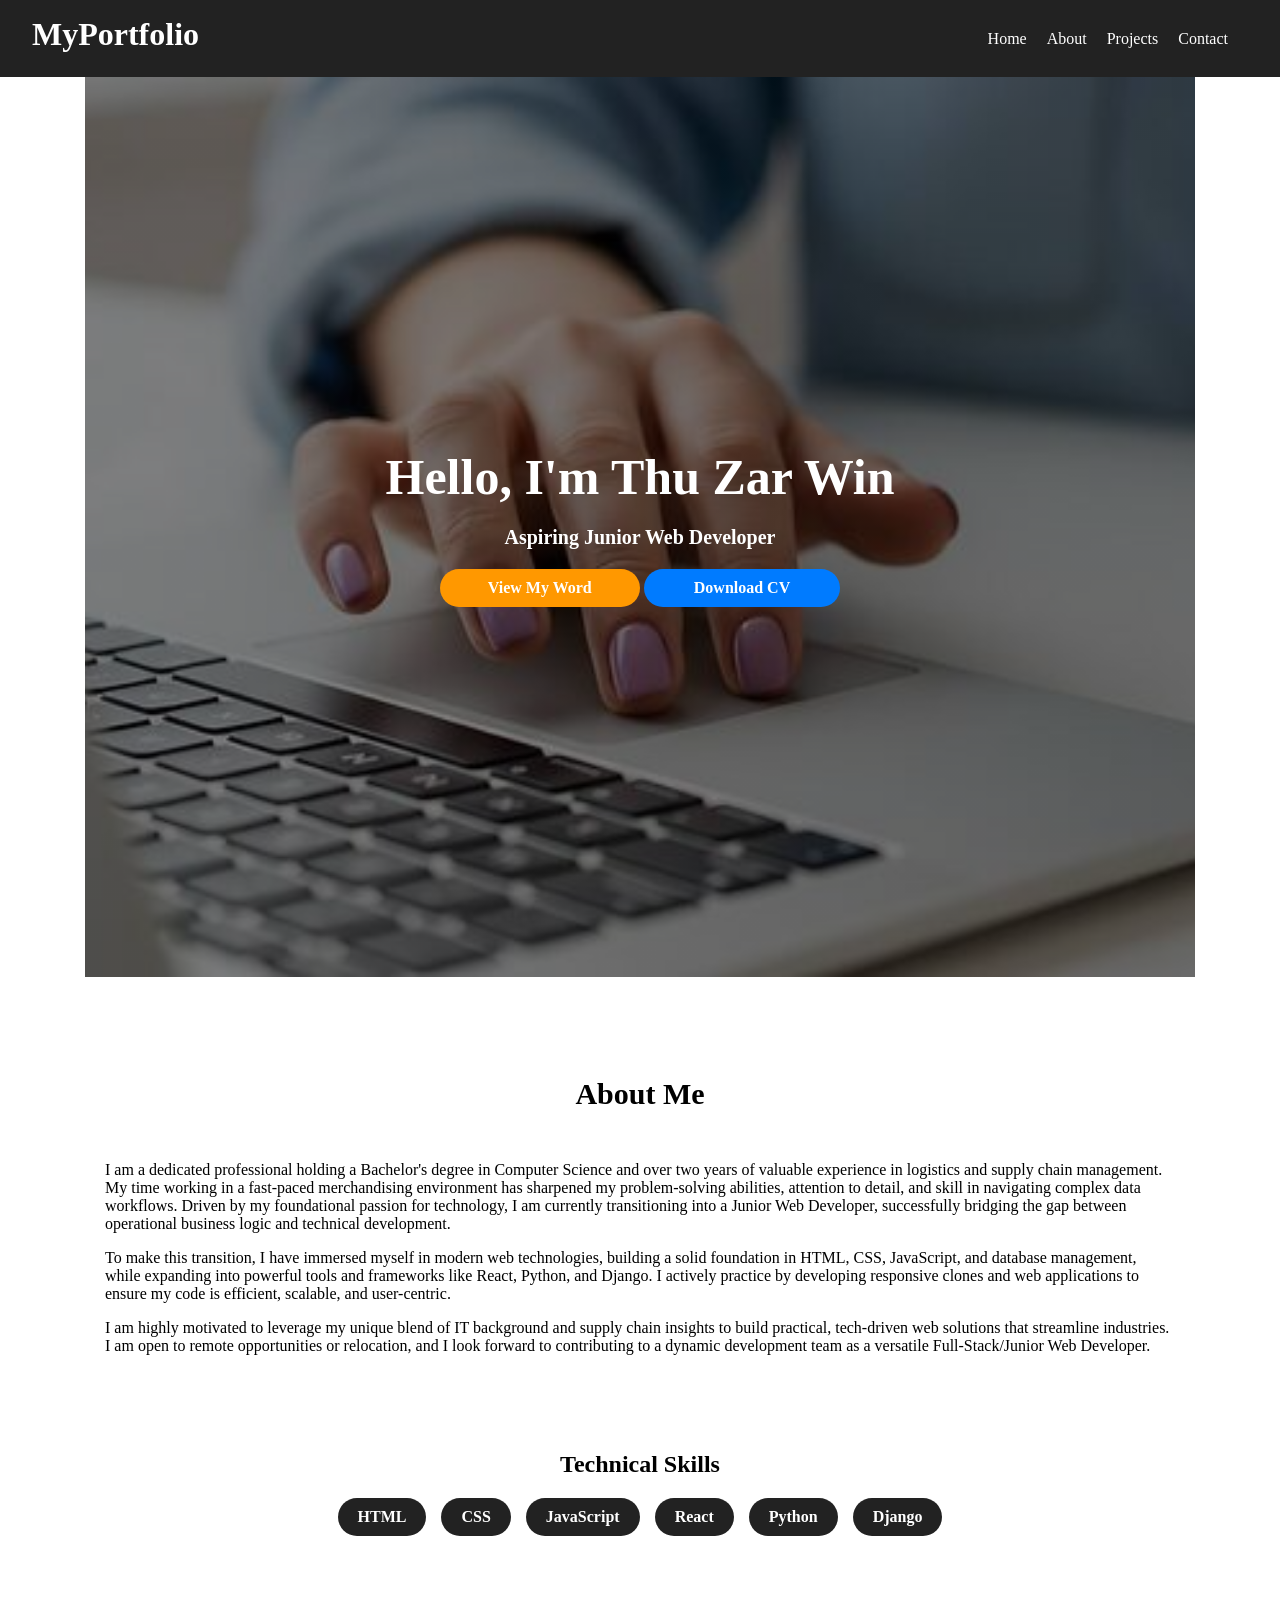
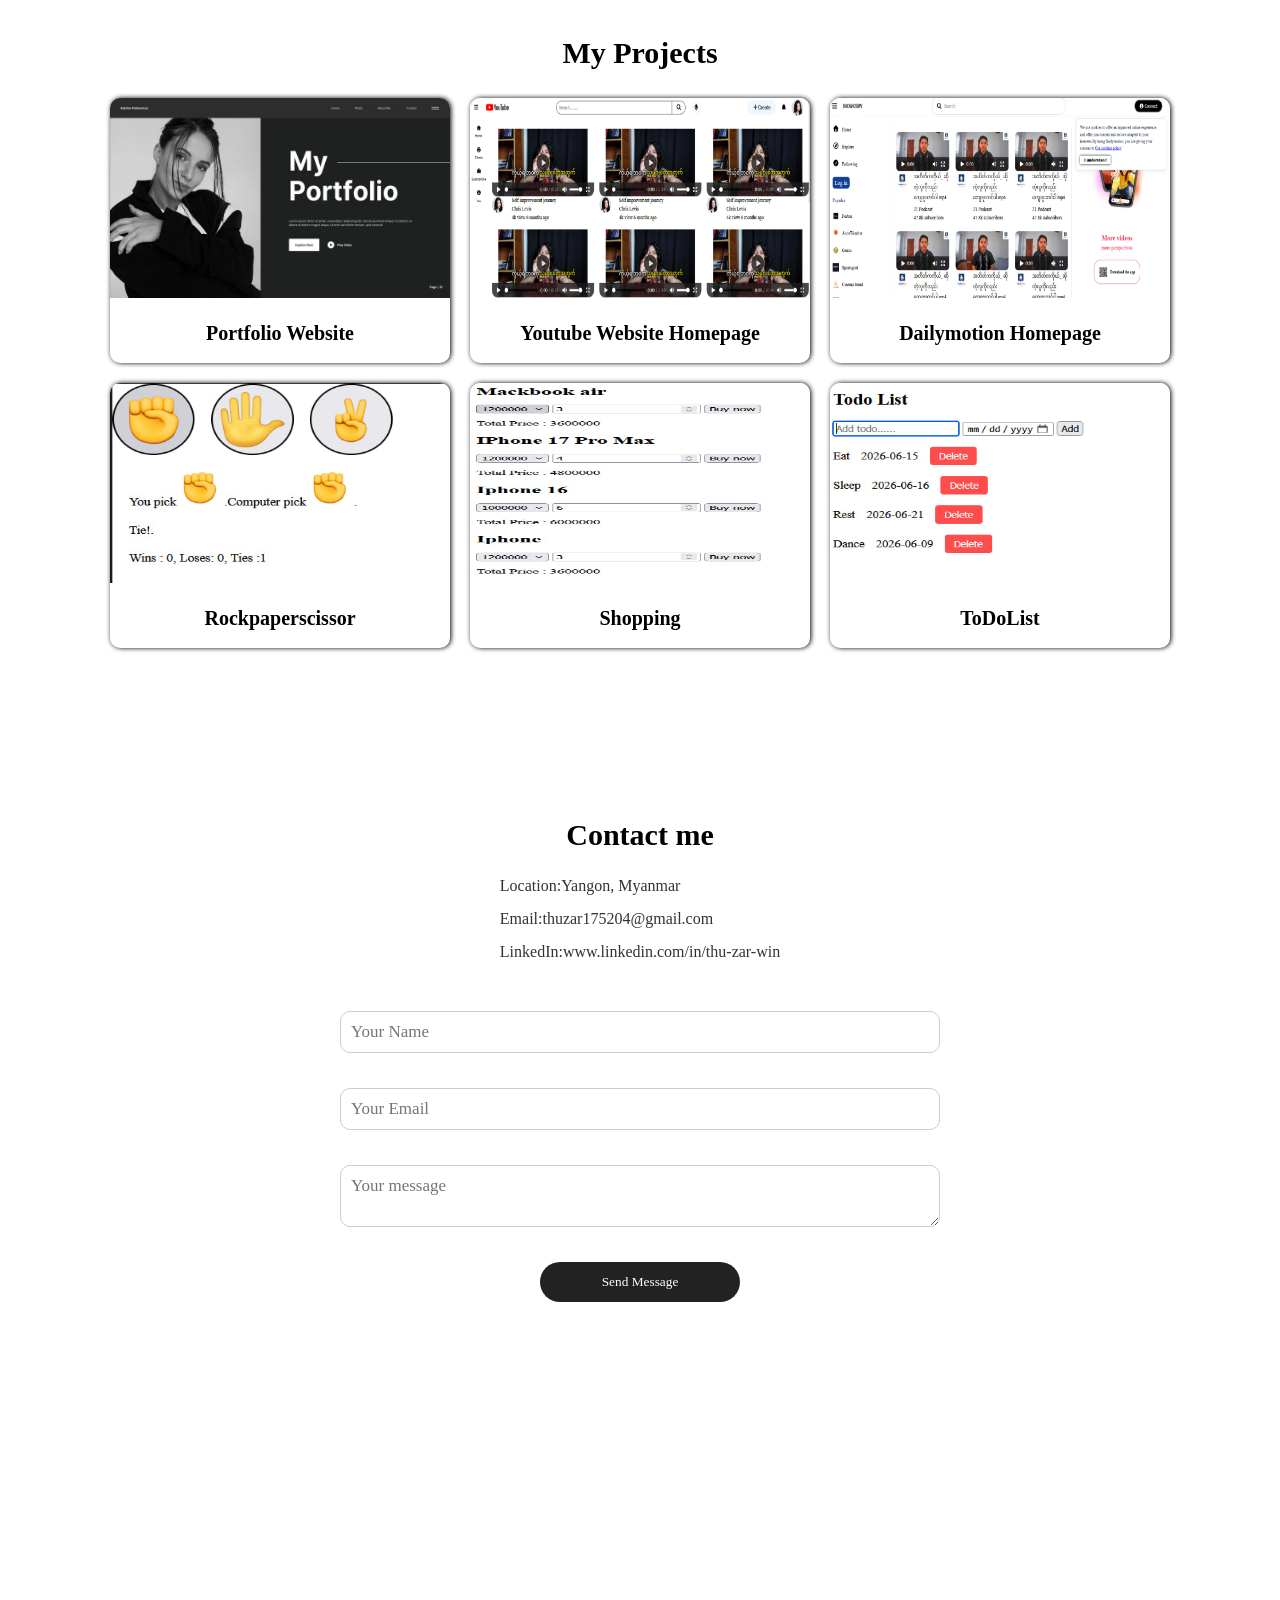
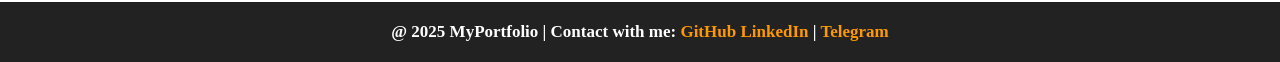
<file: index.html>
<!doctype html>

<html lang="en">
  <head>
    <meta charset="UTF-8" />
    <meta name="viewport" content="width=device-width, initial-scale=1.0" />
    <title>My Pofolio</title>
    <link rel="stylesheet" href="./style.css" />
    <link
      rel="stylesheet"
      href="https://fonts.googleapis.com/css2?family=Material+Symbols+Outlined:opsz,wght,FILL,GRAD@20..48,100..700,0..1,-50..200"
    />
  </head>
  <body>
    <!--nav bar-->
    <header>

      <h1>MyPortfolio</h1>
      <nav>
        <a href="#home">Home</a>
        <a href="#about">About</a>
        <a href="#project">Projects</a>
        <a href="#contact">Contact</a>
      </nav>

      <span class="material-symbols-outlined icon"> menu </span>

    </header>

    <aside>

      <h1>Menu</h1>
      <a href="#home">Home</a>
      <a href="#about">About</a>
      <a href="#project">Projects</a>
      <a href="#contact">Contact</a>
      <span class="material-symbols-outlined close"> close </span>

    </aside>

    <main>
      <!--hero section-->

      <section class="hero-section" id="home">
        <div class="hero-content">
          <h1>Hello, I'm Thu Zar Win</h1>
          <p>Aspiring Junior Web Developer </p>
          <button onclick="document.getElementById('project').scrollIntoView()">
            View My Word
          </button>
          <a
            href="./img/Junior Web Developer.pdf"
            download="Thu_Zar_Win_CV.pdf"
            class="cv-btn">
            Download CV</a>
        </div>

      </section>

      <!--About Section-->

      <section class="about" id="about">
        <h1>About Me</h1>
        <p>
          I am a dedicated professional holding a Bachelor's degree in Computer Science and over two years of valuable experience in logistics and supply chain management. My time working in a fast-paced merchandising environment has sharpened my problem-solving abilities, attention to detail, and skill in navigating complex data workflows. Driven by my foundational passion for technology, I am currently transitioning into a Junior Web Developer, successfully bridging the gap between operational business logic and technical development.
        </p>
        <p>
          To make this transition, I have immersed myself in modern web technologies, building a solid foundation in HTML, CSS, JavaScript, and database management, while expanding into powerful tools and frameworks like React, Python, and Django. I actively practice by developing responsive clones and web applications to ensure my code is efficient, scalable, and user-centric. 
        </p>
        <p>
          I am highly motivated to leverage my unique blend of IT background and supply chain insights to build practical, tech-driven web solutions that streamline industries. I am open to remote opportunities or relocation, and I look forward to contributing to a dynamic development team as a versatile Full-Stack/Junior Web Developer.
        </p>
        <div class="skills-container" >
          <div class="skills-container">
          <h2>Technical Skills</h2>
          <div class="skills-grid">
            <span class="badge-html">HTML</span>
            <span class="badge-css">CSS</span>
            <span class="badge-js">JavaScript</span>
            <span class="badge-react">React</span>
            <span class="badge-python">Python</span>
            <span class="badge-django">Django</span>
          </div>
        </div>
        </div>
      </section>

      <!--Project Section-->

      <section class="projects" id="project">
        <h1>My Projects</h1>
        <div class="projects-section">
          <div class="project">
            <img src="./img/portfolio image.webp" alt="" />
            <h2>Portfolio Website</h2>
          </div>

          <div class="project">
            <img src="./img/Youtube img.jpg" alt="" />
            <h2>Youtube Website Homepage</h2>
          
          </div>

          <div class="project">
            <img src="./img/Dailymotion img.jpg" alt="" />
            <h2>Dailymotion Homepage</h2>
          
          </div>

          <div class="project">
            <img src="./img/rockpaperscissor.jpg" alt="" />
            <h2>Rockpaperscissor</h2>
            
          </div>

          <div class="project">
            <img src="./img/shopping img.jpg" alt="" />
            <h2>Shopping</h2>
           
          </div>

          <div class="project">
            <img src="./img/Todolist img.jpg" alt="" />
            <h2>ToDoList</h2>
           
          </div>
        </div>
      </section>

      <!--Contact Section-->
      <section class="contact-section" id="contact">
        <h1>Contact me</h1>
      <div class="contact-info">
          <div class="info-item">
            <span>Location:Yangon, Myanmar</span>
          </div>
          <div class="info-item">
            <span>Email:thuzar175204@gmail.com</span>
          </div>
          <div class="info-item">
            <span>LinkedIn:www.linkedin.com/in/thu-zar-win</span>
          </div>
          </div>
        <form>
          <input type="text" placeholder="Your Name" />
          <input type="email" placeholder="Your Email" />
          <textarea placeholder="Your message"></textarea>
          <button>Send Message</button>
        </form>
      </section>
    </main>

    <!--Footer-->

    <footer>
      <p>
        @ 2025 MyPortfolio | Contact with me:
        <a href="https://github.com/thuzar175204" target="_blank">GitHub</a> 
        <a href="https://www.linkedin.com/in/thu-zar-win" target="_blank">LinkedIn</a> | 
        <a href="tg://resolve?domain=Thu_Zar_W" target="_blank">Telegram</a>
        </p>
      </p>
    </footer>
    <script>
      let menu = document.querySelector("header  .icon");
      let sideBar = document.querySelector("aside");
      let close = document.querySelector("aside .close");
      menu.addEventListener("click", () => {
        sideBar.classList.add("active");
      });

      close.addEventListener("click", () => {
        sideBar.classList.remove("active");
      });
    </script>
  </body>
</html>
</file>
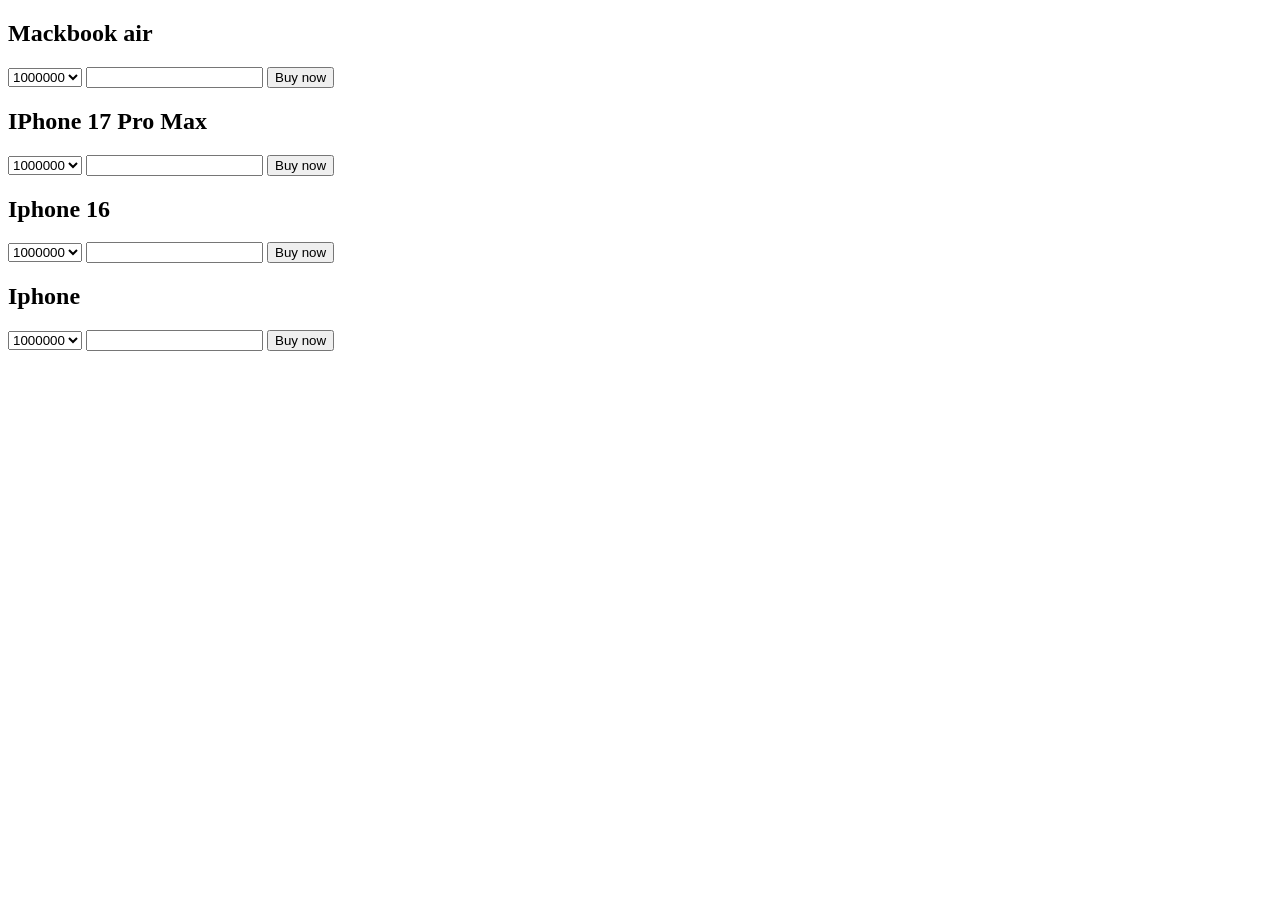
<file: shopping/index.html>
<!DOCTYPE html>

<html lang="en">
    
    <head>
        <meta charset="UTF-8">
        <meta name="viewport" content="width=device-width, initial-scale=1.0">
        <title>
            Shopping
        </title>
    </head>

<body>

    <div>
        <h2>Mackbook air</h2>

        <select id="price">
            <option value="1000000">
                1000000
            </option>
            <option value="1200000">
                1200000
            </option>
        </select>

        <input type="number" id="count">

        <button onclick="calculateTotal1()">Buy now</button>
        <p id="total"></p>
    </div>

    <div>
        <h2>IPhone 17 Pro Max</h2>
         <select id="price2">
            <option value="1000000">
                1000000
            </option value="1200000">
            <option>
                1200000
            </option>
        </select>
         <input type="number" id="count2">

        <button  onclick="calculateTotal2()">Buy now</button>
        <p id="total2"></p>
    </div>

    <div>
        <h2>Iphone 16</h2>
         <select id="price3">
            <option value="1000000">
                1000000
            </option>
            <option value="1200000">
                1200000
            </option>
        </select>
         <input type="number" id="count3">

        <button onclick="calculateTotal3()">Buy now</button>
         <p id="total3"></p>
    </div>

    <div>
        <h2>Iphone</h2>
         <select id="price4">
            <option>
                1000000
            </option>
            <option>
                1200000
            </option>
        </select>
         <input type="number" id="count4">

        <button onclick="calculateTotal4()">Buy now</button>
        <p id="total4"></p>
    </div>

    <script src="./script.js"></script>
    
</body>
</html>
</file>
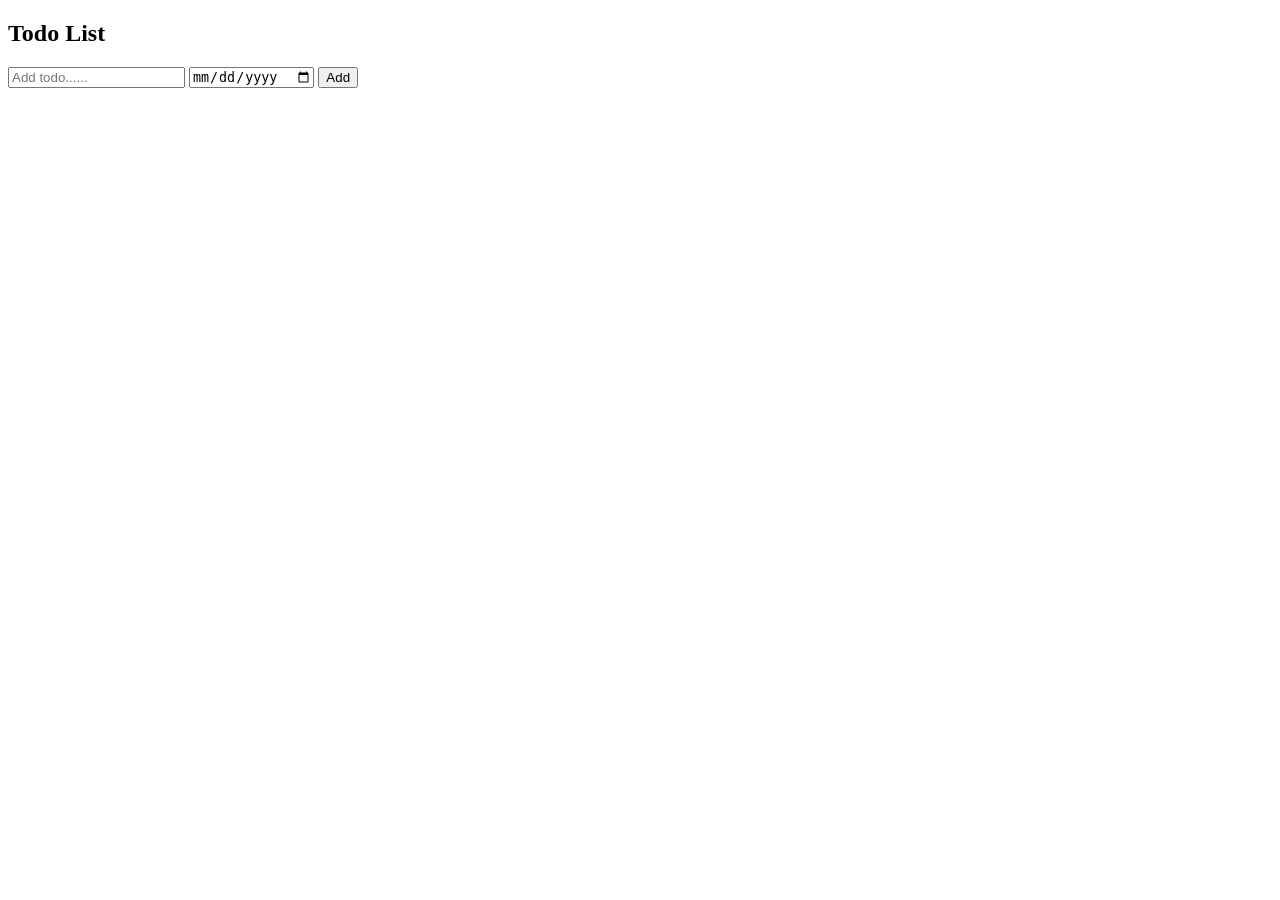
<file: Todo-list/index.html>
<!DOCTYPE html>

<html lang="en">

    <head>
        <meta charset="UTF-8">
        <meta name="viewport" content="width=device-width, initial-scale=1.0">
        <title>
            Todo List
        </title>

        <link rel="stylesheet" href="./style.css">
    </head>

<body>

    <h2>
        Todo List
    </h2>

    <input type="text" placeholder="Add todo......" id="toDoInput">

    <input type="date" id="toDoDate">

    <button id="btn">Add</button>

    <div id="display">

    </div>

    <script src="./script.js"></script>
</body>
</html>
</file>
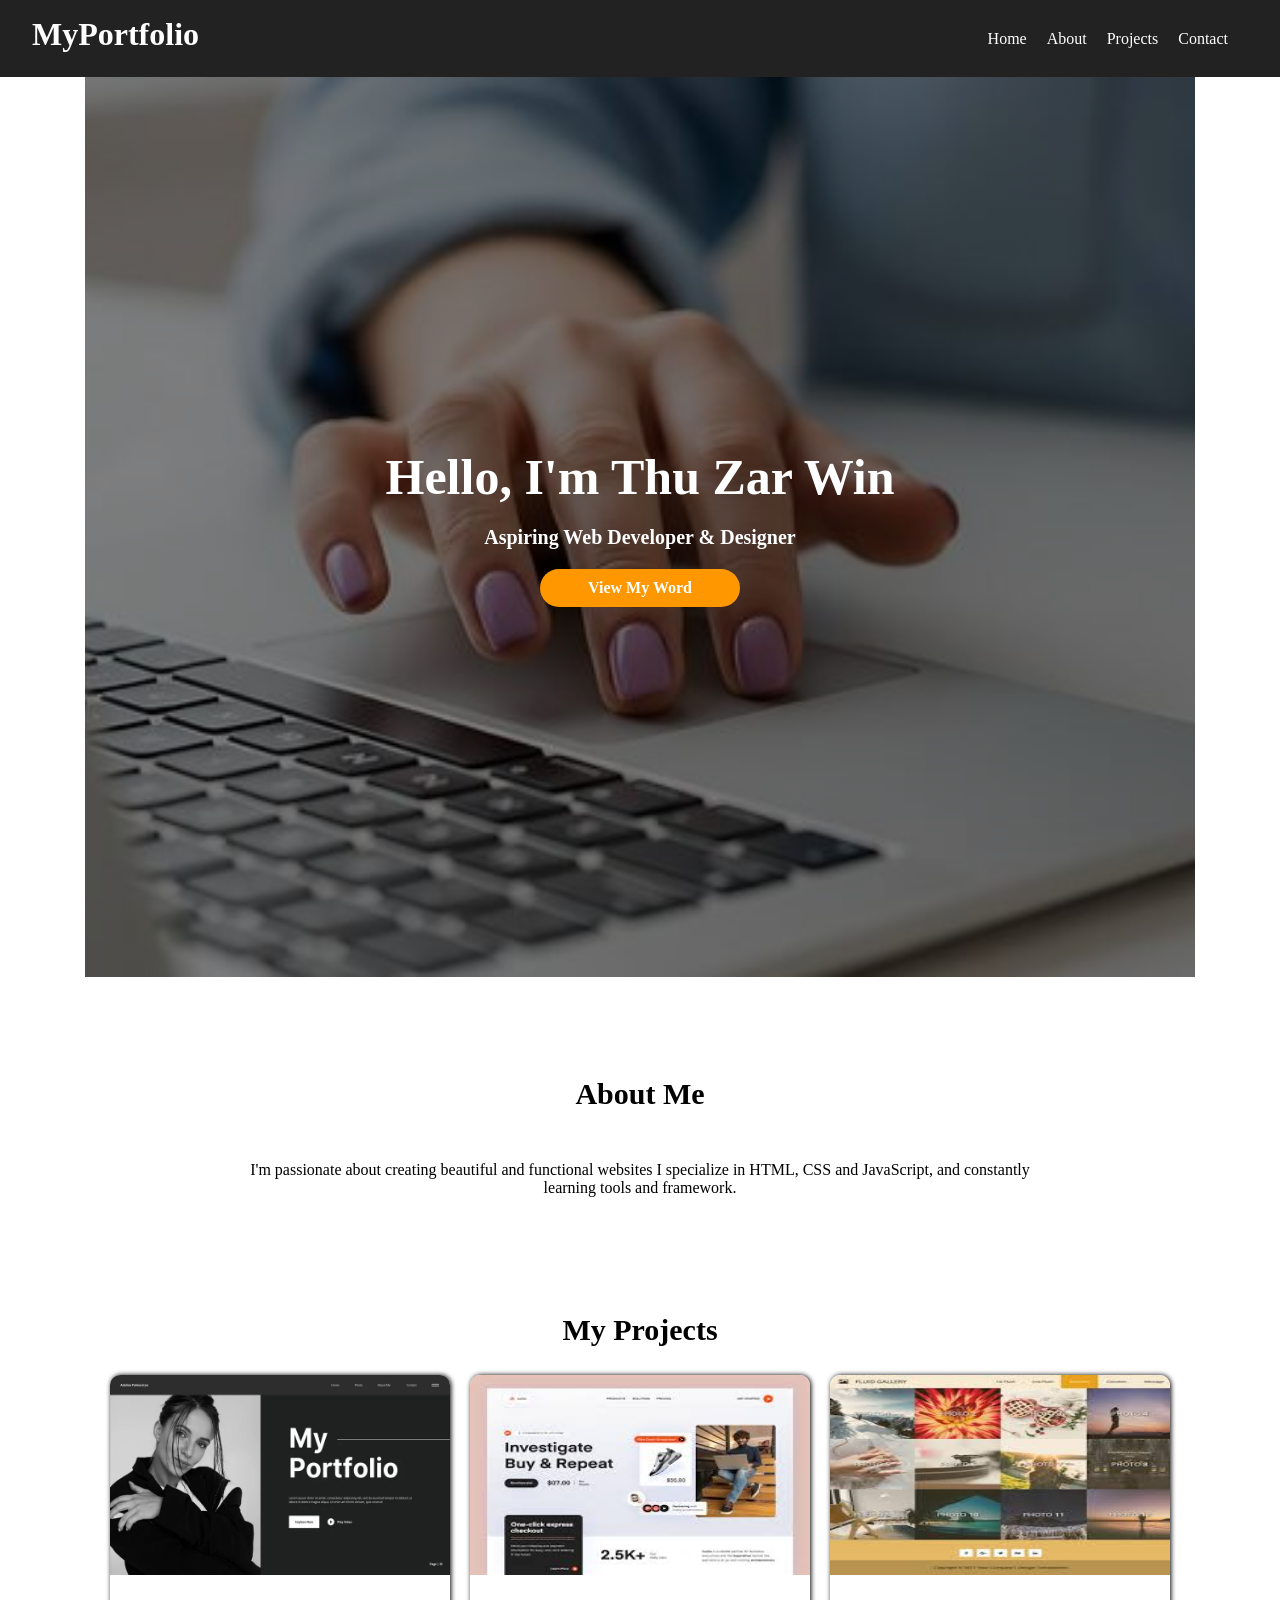
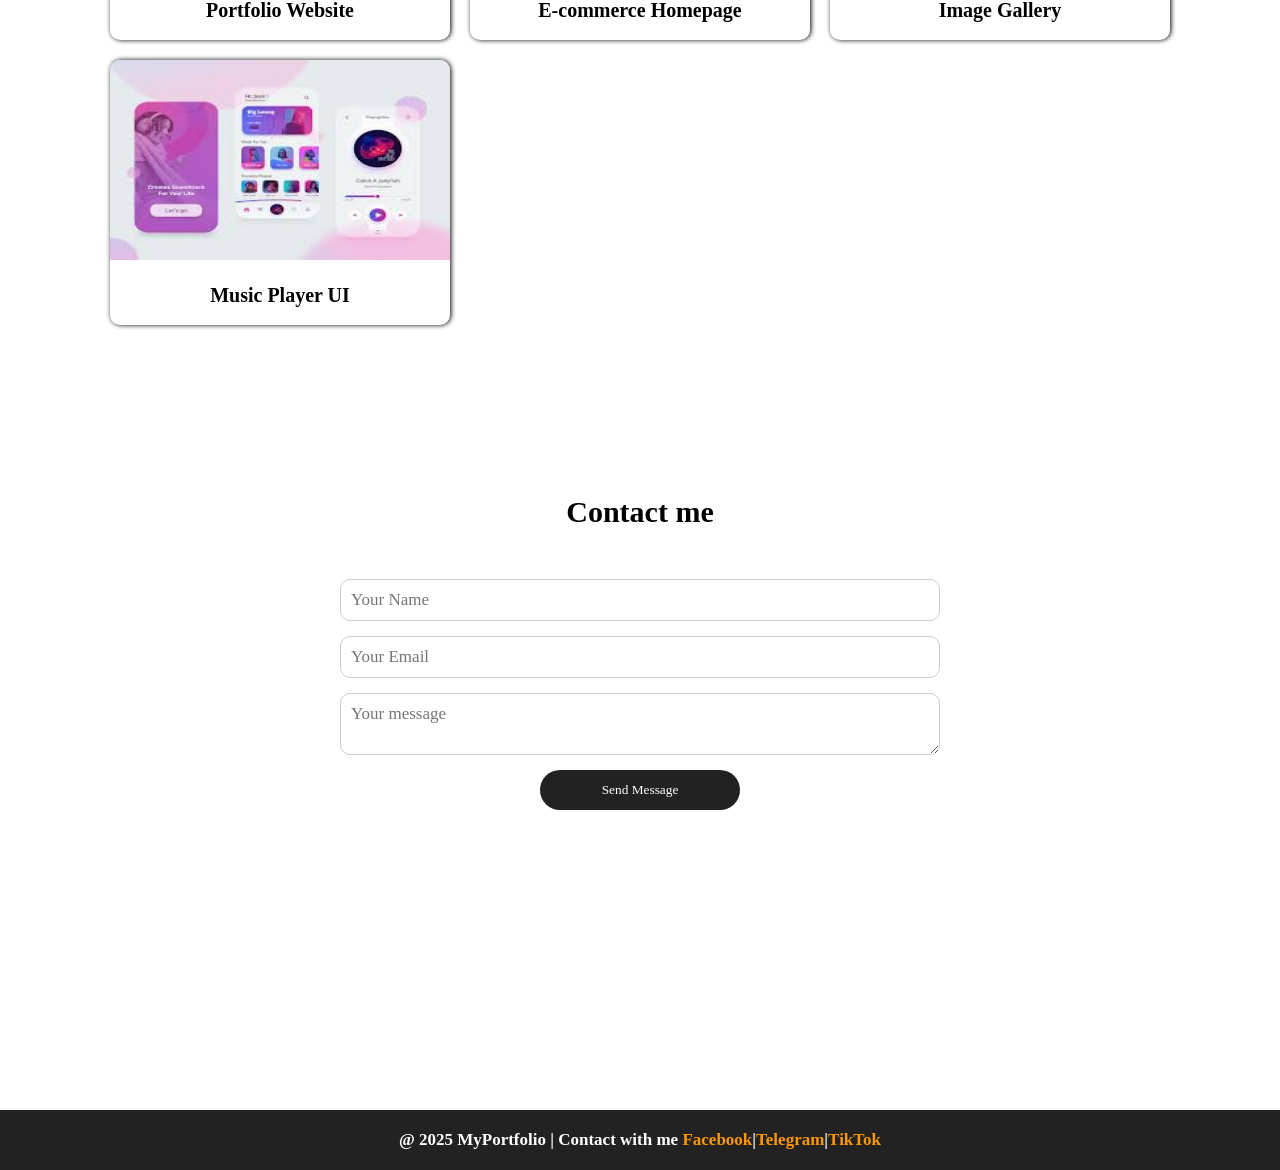
<file: rockpapescissor-v3/My Portfolio/index.html>
<!DOCTYPE html>

<html lang="en">

    <head>
        <meta charset="UTF-8">
        <meta name="viewport" content="width=device-width, initial-scale=1.0">
        <title>
            My Pofolio
        </title>
        <link rel="stylesheet" href="./style.css">
        <link rel="stylesheet" href="https://fonts.googleapis.com/css2?family=Material+Symbols+Outlined:opsz,wght,FILL,GRAD@20..48,100..700,0..1,-50..200" />
    </head>
<body>

    <!--nav bar-->
    <header>
        <h1>MyPortfolio</h1>
        <nav>
        <a href="#home">Home</a>
        <a href="#about">About</a>
        <a href="#project">Projects</a>
        <a href="#contact">Contact</a>
        </nav>
        <span class="material-symbols-outlined icon">
        menu
        </span>
    </header>
    <aside>
        <h1>Menu</h1>
        <a href="#home">Home</a>
        <a href="#about">About</a>
        <a href="#project">Projects</a>
        <a href="#contact">Contact</a>
        <span class="material-symbols-outlined close">
        close
        </span>
    </aside>

    <main>
        <!--hero section-->

        <section class="hero-section" id="home">
            <div class="hero-content">
                <h1>Hello, I'm Thu Zar Win</h1>
                <p>Aspiring Web Developer & Designer </p>
                <button>View My Word</button>
            </div>

        </section>
        <!--About Section-->

        <section class="about" id="about">
            <h1>
                About Me
            </h1>
            <p>
                I'm passionate about creating beautiful and functional websites I specialize in HTML,
                CSS and JavaScript, and constantly learning tools and framework.

            </p>

        </section>

        <!--Project Section-->

        <section class="projects" id="project">
            <h1>My Projects</h1>
           <div class="projects-section">
             <div class="project">
                <img src="./img/portfolio image.webp" alt="">
                <h2>Portfolio Website</h2>
            </div>
            <div class="project">
                 <img src="./img/ecommerce page.jpg" alt="">
                <h2>E-commerce Homepage</h2>

            </div>
             <div class="project">
                 <img src="./img/images gallery.jpg" alt="">
                <h2>Image Gallery</h2>

            </div>
             <div class="project">
                 <img src="./img/music player.jpg" alt="">
                <h2>Music Player UI</h2>

            </div>
           </div>

        </section>

        <!--Contact Section-->
        <section class="contact-section" id="contact">
            <h1>Contact me</h1>
            <form>
                <input type="text" placeholder="Your Name">
                <input type="email" placeholder="Your Email">
                <textarea placeholder="Your message"></textarea>
                <button>Send Message</button>


            </form>
        </section>
    </main>

    <!--Footer-->

    <footer>
        <p>@ 2025 MyPortfolio | Contact with me <a href="">Facebook</a>|<a href="">Telegram</a>|<a href="">TikTok</a></p>
    </footer>
    <script>
      let menu=document.querySelector("header  .icon");
      let sideBar=document.querySelector("aside");
      let close=document.querySelector("aside .close");
      menu.addEventListener("click",()=>{
        sideBar.classList.add("active");
      })

       close.addEventListener("click",()=>{
        sideBar.classList.remove("active");
      })

    </script>
    
</body>
</html>
</file>
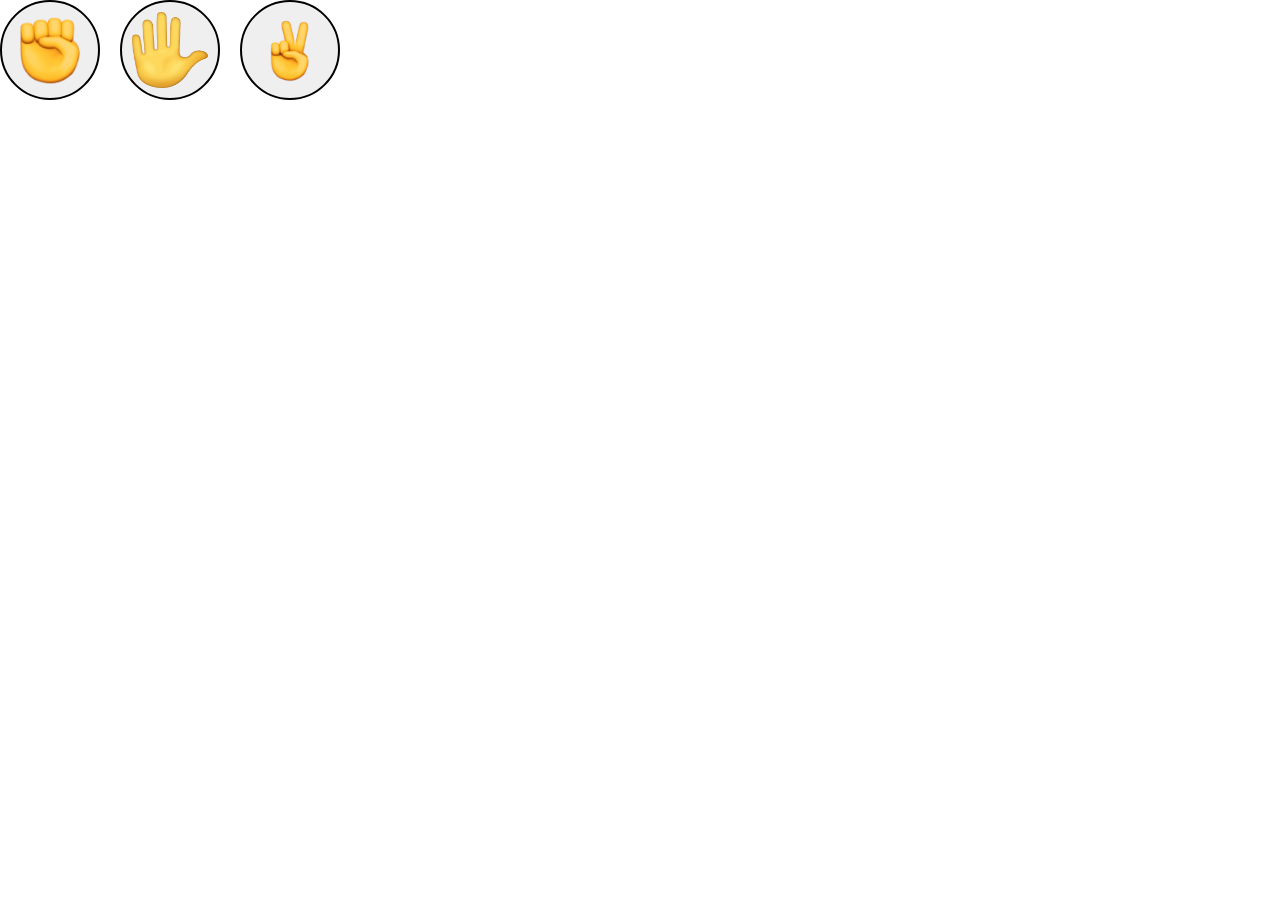
<file: rockpapescissor-v3/rockpaperscissor.html>
<!DOCTYPE html>

<html lang="en">

    <head>
        <meta charset="UTF-8">
        <meta name="viewport" content="width=device-width, initial-scale=1.0">
        <title>
            Rock Paper Scissor
        </title>
        <link rel="stylesheet" href="./style.css">
    </head>

<body>

   <div class="container">

     <button id="rock">
         <img src="./img/rock.png" alt="">
       
    </button>

    <button id="paper">
        <img src="./img/paper.png" alt="">
    </button>

    <button id="scissor"    >
        <img src="./img/scissor.png" alt="">
    </button>

   </div>
    <div id="noti">

    </div>

    <script src="./script.js">

    </script>
    
</body>
</html>
</file>
<file: style.css>
* {
  margin: 0;
  padding: 0;
  box-sizing: border-box;
  font-family: serif;
}
html {
  scroll-behavior: smooth;
}
body {
  overflow-x: hidden;
}

p {
  margin-bottom: 16px;
}

h1,
h2,
h3,
h4,
h5,
h6 {
  margin-bottom: 8px;
}
a {
  color: inherit;
  text-decoration: none;
}
section {
  margin: auto;
}

/*Navbar*/

header {
  width: 100%;

  background-color: #222;
  display: flex;
  flex-direction: row;
  justify-content: space-between;
  align-items: center;
  padding: 0px 20px;
  color: white;
  padding: 16px 32px;
  position: sticky;
  top: 0;
  z-index: 100;
}
header h1 {
  font-style: 25px;
  font-weight: bold;
}

header nav {
  padding: 0px 20px;
  display: flex;
  flex-direction: row;
  gap: 20px;
}
header nav a {
  font-size: 16px;
  font-weight: 500;
}
header nav a:hover {
  color: #ff9800;
}
header .icon {
  display: none;
}

/*hero-section*/

.hero-section {
  max-width: 1110px;
  background:
    linear-gradient(rgba(0, 0, 0, 0.5), rgba(0, 0, 0, 0.5)),
    url(./img/portfolio.jpg) no-repeat center;
  background-size: cover;
  height: 100vh;
  display: flex;
  justify-content: center;
  align-items: center;
}

.hero-content {
  text-align: center;
  color: white;
}
.hero-content h1 {
  font-size: 50px;
  font-weight: 900;
  margin-bottom: 20px;
}
.hero-content p {
  font-size: 20px;
  font-weight: 600;
  margin-bottom: 20px;
}

.hero-content button {
  padding: 10px 20px;
  border: none;
  font-weight: 600;
  color: white;
  background: #ff9800;
  border-radius: 20px;
  font-size: 16px;
}

/* About section*/
.about {
  text-align: center;
  padding: 100px 20px;
  max-width: 1110px;
  display: flex;
  flex-direction: column;
  align-items: center;
}

.about h1 {
  font-size: 30px;
  font-weight: 900;
  margin-bottom: 50px;
}
.about p {
  font-family: serif;
  text-align: start;
  font-weight: 500;
}

.cv-btn {
  display: inline-block;
  padding: 10px 50px;
  background-color: #007bff;
  color: white;
  text-decoration: none;
  border-radius: 20px;
  font-weight: bold;
}

.skills-container {
  margin-top: 40px;
  width: 100%;
}

.skills-container h2 {
  font-size: 24px;
  margin-bottom: 20px;
  text-align: center;
}

.skills-grid {
  display: flex;
  flex-wrap: wrap;
  justify-content: center;
  gap: 15px;
}

.skills-grid span {
  background: #222;
  color: #fff;
  padding: 10px 20px;
  border-radius: 20px;
  font-weight: bold;
}

/*Project Section*/
.projects {
  max-width: 1100px;
  text-align: center;
}
.projects h1 {
  font-size: 30px;
  font-weight: 900;
  text-align: center;
}

.projects-section {
  max-width: 1100px;

  display: grid;
  grid-template-columns: repeat(auto-fit, minmax(280px, 1fr));
  gap: 20px;
  padding: 20px;
}

.project {
  width: 100%;
  border-radius: 10px;
  box-shadow: 1px 0px 5px rgb(0, 0, 0.3);
  transition: all 0.3s;
}
.project:hover {
  transform: translateY(-5px);
}
.project img {
  width: 100%;
  height: 200px;
  border-top-left-radius: 10px;
  border-top-right-radius: 10px;
}
.project h2 {
  padding: 20px 10px 10px;
  color: black;
  font-size: 20px;
}

/**/

.contact-section {
  max-width: 1000px;
  padding: 150px 20px 300px;
}

.contact-section h1 {
  font-size: 30px;
  font-weight: 900;
  text-align: center;
  margin-bottom: 10px;
  font-family: serif;
}
.contact-section form {
  max-width: 600px;
  display: flex;
  flex-direction: column;
  align-items: center;
  gap: 15px;
  margin: auto;
  margin-top: 50px;
}

.contact-section form input,
.contact-section form textarea {
  padding: 10px;
  font-size: 17px;
  width: 100%;
  max-width: 100%;
  border-radius: 10px;
  border: 1px solid #ccc;
  margin-bottom: 20px;
}

.contact-info {
  display: flex;
  flex-direction: column;
  align-items: flex-start;
  width: max-content;
  margin: 0 auto;
  gap: 15px;
  margin-top: 25px;
}

.info-item {
  display: flex;
  align-items: center;
  gap: 10px;
  font-size: 16px;
  color: #333;
}

button {
  padding: 12px 20px;
  width: 200px;
  text-align: center;
  border: none;
  border-radius: 25px;
  background-color: #222;
  color: white;
}

/**/
footer {
  width: 100%;
  padding: 20px;
  text-align: center;
  background-color: #222;
  display: flex;
  align-items: center;
  justify-content: center;
  color: white;
}
footer p {
  font-size: 17px;
  font-weight: 700;
  margin: 0;
}
footer p a {
  color: #ff9800;
}
footer p a:hover {
  text-decoration: underline;
}
/* aside nav*/
aside {
  position: fixed;
  top: 0;
  left: -250px;
  min-height: 100vh;
  background-color: #222;
  z-index: 10000;
  color: white;
  display: flex;
  flex-direction: column;
  width: 250px;
  padding: 40px 30px;
  gap: 20px;
  transition: all 0.5s;
}

aside.active {
  left: 0;
}
aside a {
  font-size: 18px;
}
aside .close {
  position: absolute;
  right: 20px;
  top: 20px;
}
aside a:hover {
  color: #ff9800;
}

@media (max-width: 768px) {
  header nav {
    display: none;
  }

  header .icon {
    display: block;
  }
}
</file>
<file: Todo-list/style.css>
.todo-item{
    display: flex;
    align-items: center;
    gap: 15px;
    margin-bottom: 10px;
}

.todo-text{
    font-size: 16px;
    font-weight: 500;
    font-family: serif;
}

.todo-date{
   font-size: 16px;
}

.delete-btn{
    background-color: #ff4d4d;
    color: white;
    border: none;
    padding: 6px 12px;
    border-radius: 4px;
   
}
</file>
<file: rockpapescissor-v3/My Portfolio/style.css>
*{
    margin: 0;
    padding: 0;
    box-sizing: border-box;
    font-family: serif;
}
html{
    scroll-behavior: smooth;
}
body{
    overflow-x: hidden;
    
}

p{
    margin-bottom: 16px;

}

h1,h2,h3,h4,h5,h6{
    margin-bottom: 8px;
}
a{
    color: inherit;
    text-decoration: none;
}
section{
    margin: auto;
}

/*Navbar*/

header{
    width: 100%;
    
    background-color: #222;
    display: flex;
    flex-direction: row;
    justify-content: space-between;
    align-items: center;
    padding: 0px 20px;
    color: white;
    padding: 16px 32px;
    position: sticky;
    top: 0;
    z-index: 100;

}
header h1{
    font-style: 25px;
    font-weight: bold;
}

header nav {
    padding: 0px 20px;
    display: flex;
    flex-direction: row;
    gap: 20px;
}
header nav a{
    font-size: 16px;
    font-weight: 500;
}
header nav a:hover{
    color: #ff9800;
}
header .icon{
    display: none;
}

/*hero-section*/

.hero-section{
    max-width: 1110px;
    background: linear-gradient(rgba(0,0,0,0.5), rgba(0,0,0,0.5)), url(./img/portfolio.jpg) no-repeat center;
    background-size: cover;
    height: 100vh;
    display: flex;
    justify-content: center;
    align-items: center;

}

.hero-content{
    text-align: center;
    color: white;
    
}
.hero-content h1{
   font-size: 50px;
   font-weight: 900;
   margin-bottom: 20px;
}
.hero-content p{
    font-size: 20px;
    font-weight: 600;
    margin-bottom: 20px;
}

.hero-content button{
    padding: 10px 20px;
    border: none;
    font-weight: 600;
    color: white;
    background: #ff9800;
    border-radius: 20px;
    font-size: 16px;
}

/* About section*/
.about{

    text-align: center;
    padding: 100px 20px;
    max-width: 1110px;
    display: flex;
    flex-direction: column;
    align-items: center;
}

.about h1{
    font-size: 30px;
    font-weight: 900;
    margin-bottom: 50px;

}
.about p{
    max-width: 800px;
    flex-direction: column;
    align-items: center;
    font-weight: 500;
}

/*Project Section*/
.projects{
   
    max-width: 1100px;
    text-align: center;
}
.projects h1{
    font-size: 30px;
    font-weight: 900;
    text-align: center;

}

.projects-section{
    max-width: 1100px;
  
    display: grid;
    grid-template-columns: repeat(auto-fit, minmax(280px, 1fr));
    gap: 20px;
    padding: 20px;
}

.project{
    width: 100%;
    border-radius: 10px;
    box-shadow: 1px 0px 5px rgb(0,0,0.3);
    transition: all 0.3s;
   
}
.project:hover{
    transform: translateY(-5px);
}
.project img{
    width: 100%;
    height: 200px;
    border-top-left-radius: 10px;
    border-top-right-radius: 10px;

}
.project h2{
    padding: 20px 10px 10px;
    color: black;
    font-size: 20px;
}

/**/

.contact-section{
    max-width: 1100px;
    padding: 150px 20px 300px;
   
}

.contact-section h1{
    font-size: 30px;
    font-weight: 900;
    text-align: center;
    margin-bottom: 50px;
}
.contact-section form{
    max-width: 600px;
    display: flex;
    flex-direction: column;
    align-items: center;
    gap: 15px;
    margin: auto;
}

.contact-section form input, 
.contact-section form textarea
{
    padding: 10px;
    font-size: 17px;
    width: 100%;
    max-width: 100%;
    border-radius: 10px;
    border: 1px solid #ccc;
}
button{
    padding: 12px 20px;
    width: 200px;
    text-align: center;
    border: none;
    border-radius: 25px;
    background-color: #222;
    color: white;
}

/**/
footer{
    width: 100%;
    padding: 20px;
    text-align: center;
    background-color: #222;
    display: flex;
    align-items: center;
    justify-content: center;
    color: white;
}
footer p{
    font-size: 17px;
    font-weight: 700;
    margin: 0;
}
footer p a{
    color: #ff9800;

}
footer p a:hover{
    text-decoration: underline;
}
/* aside nav*/
aside{
    position: fixed;
    top: 0;
    left: -250px;
    min-height: 100vh;
    background-color: #222;
    z-index: 10000;
    color: white;
    display: flex;
    flex-direction: column;
    width: 250px;
    padding:  40px 30px;
    gap: 20px;
    transition: all 0.5s;

}

aside.active{
    left: 0;
}
aside a{
    font-size: 18px;
}
aside .close{
    position: absolute;
    right: 20px;
    top: 20px;
}
aside a:hover{
    color: #ff9800;
}


@media(max-width:768px){
    header nav{
        display: none;
    }

    header .icon{
        display: block;
    }
}
</file>
<file: rockpapescissor-v3/style.css>
*{
    margin: 0;
    padding: 0;
    box-sizing: border-box;
    font-family: serif;
}
.container{

    display: flex;
    gap: 20px;
    

}



button{
    width: 100px;
    height: 100px;
    border-radius: 50%;
    display: flex;
    justify-content: center;
    align-items: center;
    border: 2px solid black;


}

button img{
    width: 80%;
    height: 80%;
}
#noti img{
    width: 50px;
    height: 50px;
}

#noti p{

    margin: 20px;
}
</file>
